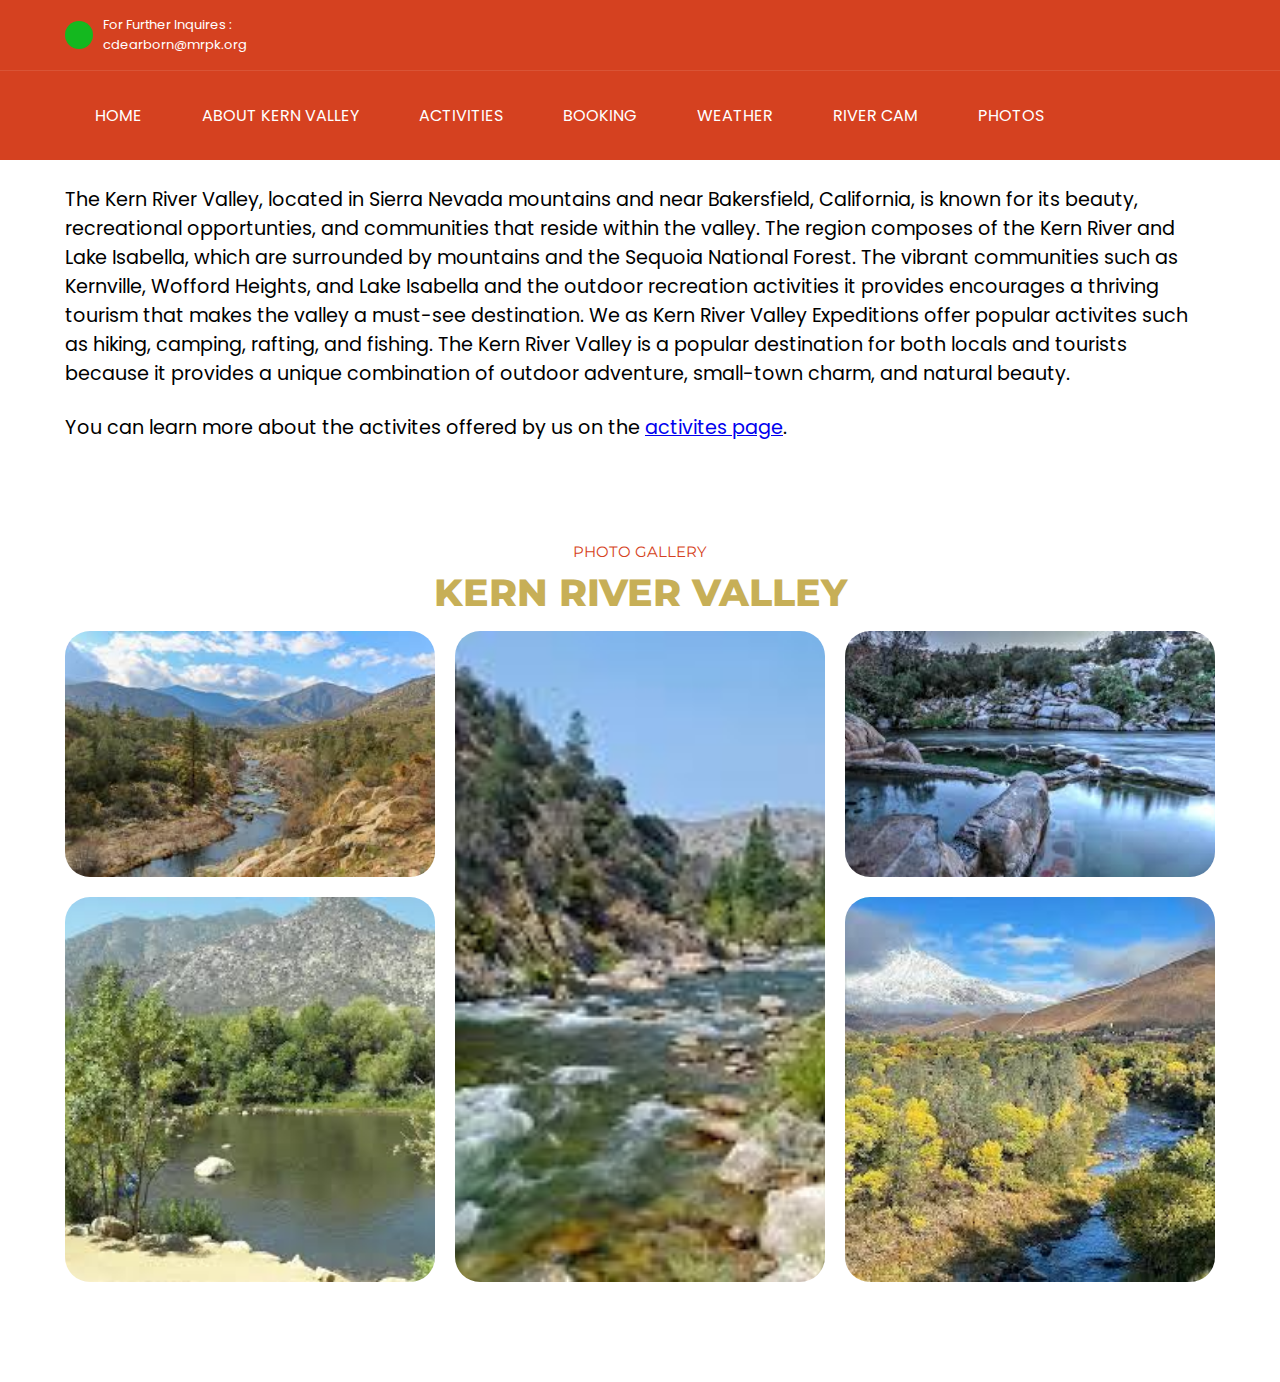
<file: aboutkern.html>
<!DOCTYPE html>
  <html lang="en">

  <head>
    <meta charset="UTF-8">
    <meta http-equiv="X-UA-Compatible" content="IE=edge">
    <meta name="viewport" content="width=device-width, initial-scale=1.0">
    <title>Kern River Expeditions</title>

    <!-- 
      - favicon
    -->
    <link rel="shortcut icon" href="./favicon.svg" type="image/svg+xml">

    <!-- 
      - custom css link
    -->
    <link rel="stylesheet" href="./assets/css/style.css">

    <!-- 
      - google font link
    -->
    <link rel="preconnect" href="https://fonts.googleapis.com">
    <link rel="preconnect" href="https://fonts.gstatic.com" crossorigin>
    <link
      href="https://fonts.googleapis.com/css2?family=Montserrat:wght@500;600;700;800&family=Poppins:wght@400;500;600;700&display=swap"
      rel="stylesheet">
  </head>

  <body id="top">

    <!-- 
      - #HEADER
    -->

    <header class="header" style="background-color: hsl(11, 74%, 48%)" data-header>

      <div class="overlay" data-overlay></div>

      <div class="header-top">
        <div class="container">

          <a href="tel:+01123456790" class="helpline-box">

            <div class="icon-box">
              <ion-icon name="call-outline"></ion-icon>
            </div>

            <div class="wrapper">
              <p class="helpline-title">For Further Inquires :</p>

              <p class="helpline-number">cdearborn@mrpk.org</p>
            </div>

          </a>

          <a href="#" class="logo">

          </a>

          <div class="header-btn-group">

            <button class="search-btn" aria-label="Search">
              <ion-icon name="search"></ion-icon>
            </button>

            <button class="nav-open-btn" aria-label="Open Menu" data-nav-open-btn>
              <ion-icon name="menu-outline"></ion-icon>
            </button>

          </div>

        </div>
      </div>

      <div class="header-bottom">
        <div class="container">



          <nav class="navbar" data-navbar>

            <div class="navbar-top">

              <a href="#" class="logo">
                <img src="download (3).jpeg" alt="Tourly logo">
              </a>

              <button class="nav-close-btn" aria-label="Close Menu" data-nav-close-btn>
                <ion-icon name="close-outline"></ion-icon>
              </button>

            </div>

            <ul class="navbar-list">
              <center></center>
              <li>
                <a href="index.html" class="navbar-link" data-nav-link onclick="goHome()">home</a>
              </li>

              <li>
                <a href="aboutkern.html" class="navbar-link" data-nav-link>About Kern Valley</a>
              </li>

              <li>
                <a href="activities.html" class="navbar-link" data-nav-link>Activities</a>
              </li>

              <li>
                <a href="booking.html" class="navbar-link" data-nav-link>Booking</a>
              </li>

              <li>
                <a href="weather.html" class="navbar-link" data-nav-link>Weather</a>
              </li>

              <li>
                <a href="rivercam.html" class="navbar-link" data-nav-link>River Cam</a>
              </li>

              <li>
                <a href="photo.html" class="navbar-link" data-nav-link onclick="gophoto()">Photos</a>
              </li>

            </ul>

          </nav>
        </div>
      </div>

    </header>

    <section class="tour-search">
      <!-- container tag centers it -->
    </section>

    
    <div class="container">
      <br>
      <big>The Kern River Valley, located in Sierra Nevada mountains and near Bakersfield, California, is known for its beauty, recreational opportunties, and communities that reside within the valley. The region composes of the Kern River and Lake Isabella, which are surrounded by mountains and the Sequoia National Forest. The vibrant communities such as Kernville, Wofford Heights, and Lake Isabella and the outdoor recreation activities it provides encourages a thriving tourism that makes the valley a must-see destination. We as Kern River Valley Expeditions offer popular activites such as hiking, camping, rafting, and fishing. The Kern River Valley is a popular destination for both locals and tourists because it provides a unique combination of outdoor adventure, small-town charm, and natural beauty.</big>
      <br>
      <br>
    <big>You can learn more about the activites offered by us on the <a href="activities.html" style="display: inline-block; text-decoration: underline;">activites page</a>.</big>
      </div>

    <!-- 
      - #GALLERY
    -->

    <section class="gallery" id="gallery">
      <div class="container">

        <p class="section-subtitle">Photo Gallery</p>

        <h2 class="h2 section-title">Kern River Valley</h2>

        <ul class="gallery-list">

          <li class="gallery-item">
            <figure class="gallery-image">
              <img src="./assets/images/kern1.jpg" alt="Gallery image">
            </figure>
          </li>

          <li class="gallery-item">
            <figure class="gallery-image">
              <img src="./assets/images/kern2.jpg" alt="Gallery image">
            </figure>
          </li>

          <li class="gallery-item">
            <figure class="gallery-image">
              <img src="./assets/images/kern3.jpg" alt="Gallery image">
            </figure>
          </li>

          <li class="gallery-item">
            <figure class="gallery-image">
              <img src="./assets/images/kern4.jpg" alt="Gallery image">
            </figure>
          </li>

          <li class="gallery-item">
            <figure class="gallery-image">
              <img src="./assets/images/kern6.jpg" alt="Gallery image">
            </figure>
          </li>

        </ul>

      </div>
    </section>
</file>
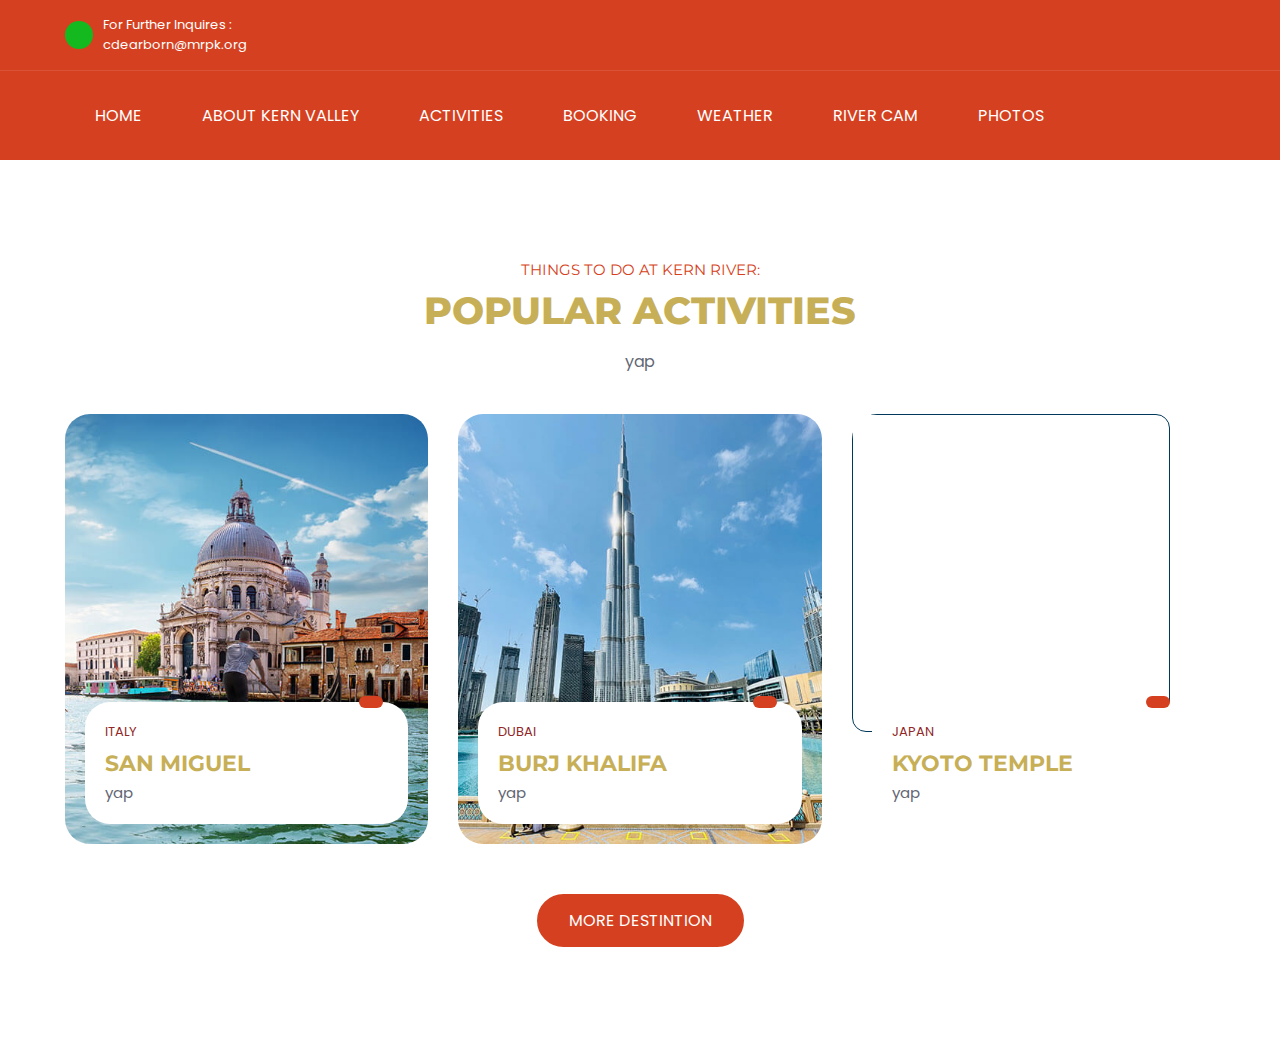
<file: activities.html>
<!DOCTYPE html>
  <html lang="en">

  <head>
    <meta charset="UTF-8">
    <meta http-equiv="X-UA-Compatible" content="IE=edge">
    <meta name="viewport" content="width=device-width, initial-scale=1.0">
    <title>Kern River Expeditions</title>

    <!-- 
      - favicon
    -->
    <link rel="shortcut icon" href="./favicon.svg" type="image/svg+xml">

    <!-- 
      - custom css link
    -->
    <link rel="stylesheet" href="./assets/css/style.css">

    <!-- 
      - google font link
    -->
    <link rel="preconnect" href="https://fonts.googleapis.com">
    <link rel="preconnect" href="https://fonts.gstatic.com" crossorigin>
    <link
      href="https://fonts.googleapis.com/css2?family=Montserrat:wght@500;600;700;800&family=Poppins:wght@400;500;600;700&display=swap"
      rel="stylesheet">
  </head>

  <body id="top">

    <!-- 
      - #HEADER
    -->

    <header class="header" data-header>

      <div class="overlay" data-overlay></div>

      <div class="header-top">
        <div class="container">

          <a href="mailto: cdearborn@mrpk.org" class="helpline-box">

            <div class="icon-box">
              <ion-icon name="mail-outline" ></ion-icon>
            </div>

            <div class="wrapper">
              <p class="helpline-title">For Further Inquires :</p>

              <p class="helpline-number">cdearborn@mrpk.org</p>
            </div>

          </a>

          <a href="#" class="logo">

          </a>

          <div class="header-btn-group">

            <button class="search-btn" aria-label="Search">
              <ion-icon name="search"></ion-icon>
            </button>

            <button class="nav-open-btn" aria-label="Open Menu" data-nav-open-btn>
              <ion-icon name="menu-outline"></ion-icon>
            </button>

          </div>

        </div>
      </div>

      
      <div class="header-bottom">
        <div class="container">



          <nav class="navbar" data-navbar>

            <div class="navbar-top">

              <a href="#" class="logo">
                <img src="download (3).jpeg" alt="Tourly logo">
              </a>

              <button class="nav-close-btn" aria-label="Close Menu" data-nav-close-btn>
                <ion-icon name="close-outline"></ion-icon>
              </button>

            </div>

            <ul class="navbar-list">
              <center></center>
              <li>
                <a href="index.html" class="navbar-link" data-nav-link onclick="goHome()">home</a>
              </li>

              <li>
                <a href="aboutkern.html" class="navbar-link" data-nav-link >About Kern Valley</a>
              </li>

              <li>
                <a href="activities.html" class="navbar-link" data-nav-link onclick="goactivities()" >Activities</a>
              </li>

              <li>
                <a href="booking.html" class="navbar-link" data-nav-link>Booking</a>
              </li>

              <li>
                <a href="weather.html" class="navbar-link" data-nav-link>Weather</a>
              </li>

              <li>
                <a href="rivercam.html" class="navbar-link" data-nav-link>River Cam</a>
              </li>

              <li>
                <a href="photo.html" class="navbar-link" data-nav-link onclick="gophoto()">Photos</a>
              </li>
              
            </ul>

          </nav>
        </div>
      </div>

    </header>

    <section class="tour-search">
      <!-- container tag centers it -->
    </section>

   


    <!-- 
      - #POPULAR
    -->

    <section class="popular" id="destination">
      <div class="container">

        <p class="section-subtitle">Things to do at Kern River:</p>

        <h2 class="h2 section-title">Popular Activities</h2>

        <p class="section-text">
          yap
        </p>

        <ul class="popular-list">

          <li>
            <div class="popular-card">

              <figure class="card-img">
                <img src="./assets/images/popular-1.jpg" alt="San miguel, italy" loading="lazy">
              </figure>

              <div class="card-content">

                <div class="card-rating">
                  <ion-icon name="star"></ion-icon>
                  <ion-icon name="star"></ion-icon>
                  <ion-icon name="star"></ion-icon>
                  <ion-icon name="star"></ion-icon>
                  <ion-icon name="star"></ion-icon>
                </div>

                <p class="card-subtitle">
                  <a href="#">Italy</a>
                </p>

                <h3 class="h3 card-title">
                  <a href="#">San miguel</a>
                </h3>

                <p class="card-text">
                  yap
                </p>

              </div>

            </div>
          </li>

          <li>
            <div class="popular-card">

              <figure class="card-img">
                <img src="./assets/images/popular-2.jpg" alt="Burj khalifa, dubai" loading="lazy">
              </figure>

              <div class="card-content">

                <div class="card-rating">
                  <ion-icon name="star"></ion-icon>
                  <ion-icon name="star"></ion-icon>
                  <ion-icon name="star"></ion-icon>
                  <ion-icon name="star"></ion-icon>
                  <ion-icon name="star"></ion-icon>
                </div>

                <p class="card-subtitle">
                  <a href="#">Dubai</a>
                </p>

                <h3 class="h3 card-title">
                  <a href="#">Burj khalifa</a>
                </h3>

                <p class="card-text">
                  yap
                </p>

              </div>

            </div>
          </li>

          <li>
            <div class="popular-card">

              <figure class="card-img">
                <iframe src="https://api.wo-cloud.com/content/widget/?geoObjectKey=97282216&language=en&region=US&timeFormat=HH:mm&windUnit=mph&systemOfMeasurement=imperial&temperatureUnit=fahrenheit" name="CW2" scrolling="no" width="318" height="318" frameborder="0" style="border: 1px solid #003959;border-radius: 14px"></iframe>
              </figure>

              <div class="card-content">

                <div class="card-rating">
                  <ion-icon name="star"></ion-icon>
                  <ion-icon name="star"></ion-icon>
                  <ion-icon name="star"></ion-icon>
                  <ion-icon name="star"></ion-icon>
                  <ion-icon name="star"></ion-icon>
                </div>

                <p class="card-subtitle">
                  <a href="#">Japan</a>
                </p>

                <h3 class="h3 card-title">
                  <a href="#">Kyoto temple</a>
                </h3>

                <p class="card-text">
                  yap
                </p>

              </div>

            </div>
          </li>

        </ul>

        <button class="btn btn-primary">More destintion</button>

      </div>
    </section>
</file>
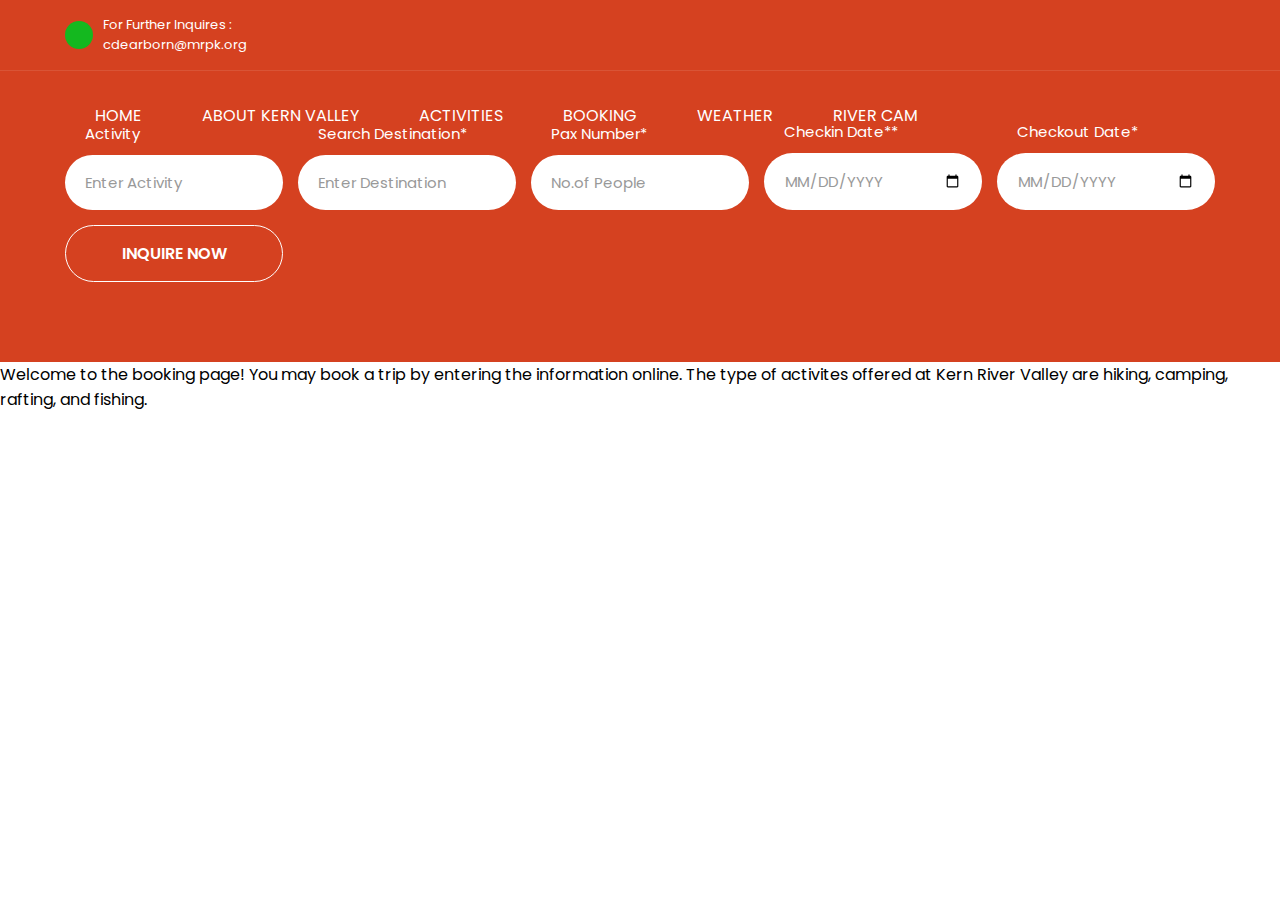
<file: booking.html>
<!DOCTYPE html>
<html lang="en">



<head>
  <meta charset="UTF-8">
  <meta http-equiv="X-UA-Compatible" content="IE=edge">
  <meta name="viewport" content="width=device-width, initial-scale=1.0">
  <title>Kern River Expeditions</title>

  <!-- 
    - favicon
  -->
  <link rel="shortcut icon" href="./favicon.svg" type="image/svg+xml">

  <!-- 
    - custom css link
  -->
  <link rel="stylesheet" href="./assets/css/style.css">

  <!-- 
    - google font link
  -->
  <link rel="preconnect" href="https://fonts.googleapis.com">
  <link rel="preconnect" href="https://fonts.gstatic.com" crossorigin>
  <link
    href="https://fonts.googleapis.com/css2?family=Montserrat:wght@500;600;700;800&family=Poppins:wght@400;500;600;700&display=swap"
    rel="stylesheet">
</head>

<body id="top">

  <!-- 
    - #HEADER
  -->

  <header class="header" data-header>

    <div class="overlay" data-overlay></div>

    <div class="header-top">
      <div class="container">

        <a href="mailto: cdearborn@mrpk.org" class="helpline-box">

          <div class="icon-box">
            <ion-icon name="mail-outline"></ion-icon>
          </div>

          <div class="wrapper">
            <p class="helpline-title">For Further Inquires :</p>

            <p class="helpline-number">cdearborn@mrpk.org</p>
          </div>

        </a>

        <a href="#" class="logo">

        </a>

        <div class="header-btn-group">

          <button class="search-btn" aria-label="Search">
            <ion-icon name="search"></ion-icon>
          </button>

          <button class="nav-open-btn" aria-label="Open Menu" data-nav-open-btn>
            <ion-icon name="menu-outline"></ion-icon>
          </button>

        </div>

      </div>
    </div>

    
    <div class="header-bottom">
      <div class="container">



        <nav class="navbar" data-navbar>

          <div class="navbar-top">

            <a href="#" class="logo">
              <img src="download (3).jpeg" alt="Tourly logo">
            </a>

            <button class="nav-close-btn" aria-label="Close Menu" data-nav-close-btn>
              <ion-icon name="close-outline"></ion-icon>
            </button>

          </div>

          <ul class="navbar-list">
            <center></center>
            <li>
              <a href="index.html" class="navbar-link" data-nav-link onclick="goHome()">home</a>
            </li>

            <li>
              <a href="aboutkern.html" class="navbar-link" data-nav-link >About Kern Valley</a>
            </li>

            <li>
              <a href="activities.html" class="navbar-link" data-nav-link onclick="goactivities()" >Activities</a>
            </li>

            <li>
              <a href="booking.html" class="navbar-link" data-nav-link>Booking</a>
            </li>

            <li>
              <a href="weather.html" class="navbar-link" data-nav-link>Weather</a>
            </li>

            <li>
              <a href="rivercam.html" class="navbar-link" data-nav-link>River Cam</a>
            </li>

          </ul>

        </nav>
      </div>
    </div>

  </header>




  <section class="tour-search">
    <div class="container">
  
      <form action="" class="tour-search-form">
  
        <div class="input-wrapper">
          <label for="activity" class="input-label">Activity</label>

          <input type="text" id="activity" class="input-field" placeholder="Enter Activity">
        </div>
        
        <div class="input-wrapper">
          <label for="destination" class="input-label">Search Destination*</label>
  
          <input type="text" name="destination" id="destination" required placeholder="Enter Destination"
            class="input-field">
        </div>
  
        <div class="input-wrapper">
          <label for="people" class="input-label">Pax Number*</label>
  
          <input type="number" name="people" id="people" required placeholder="No.of People" class="input-field">
        </div>
  
        <div class="input-wrapper">
          <label for="checkin" class="input-label">Checkin Date**</label>
  
          <input type="date" name="checkin" id="checkin" required class="input-field">
        </div>
  
        <div class="input-wrapper">
          <label for="checkout" class="input-label">Checkout Date*</label>
  
          <input type="date" name="checkout" id="checkout" required class="input-field">
        </div>

        <div class="input-wrapper">
  
        <button type="submit" class="btn btn-secondary">Inquire now</button>
  
      </form>
  
    </div>
  </section>

  <p>Welcome to the booking page! You may book a trip by entering the information online. The type of activites offered at Kern River Valley are hiking, camping, rafting, and fishing. </p>
</file>
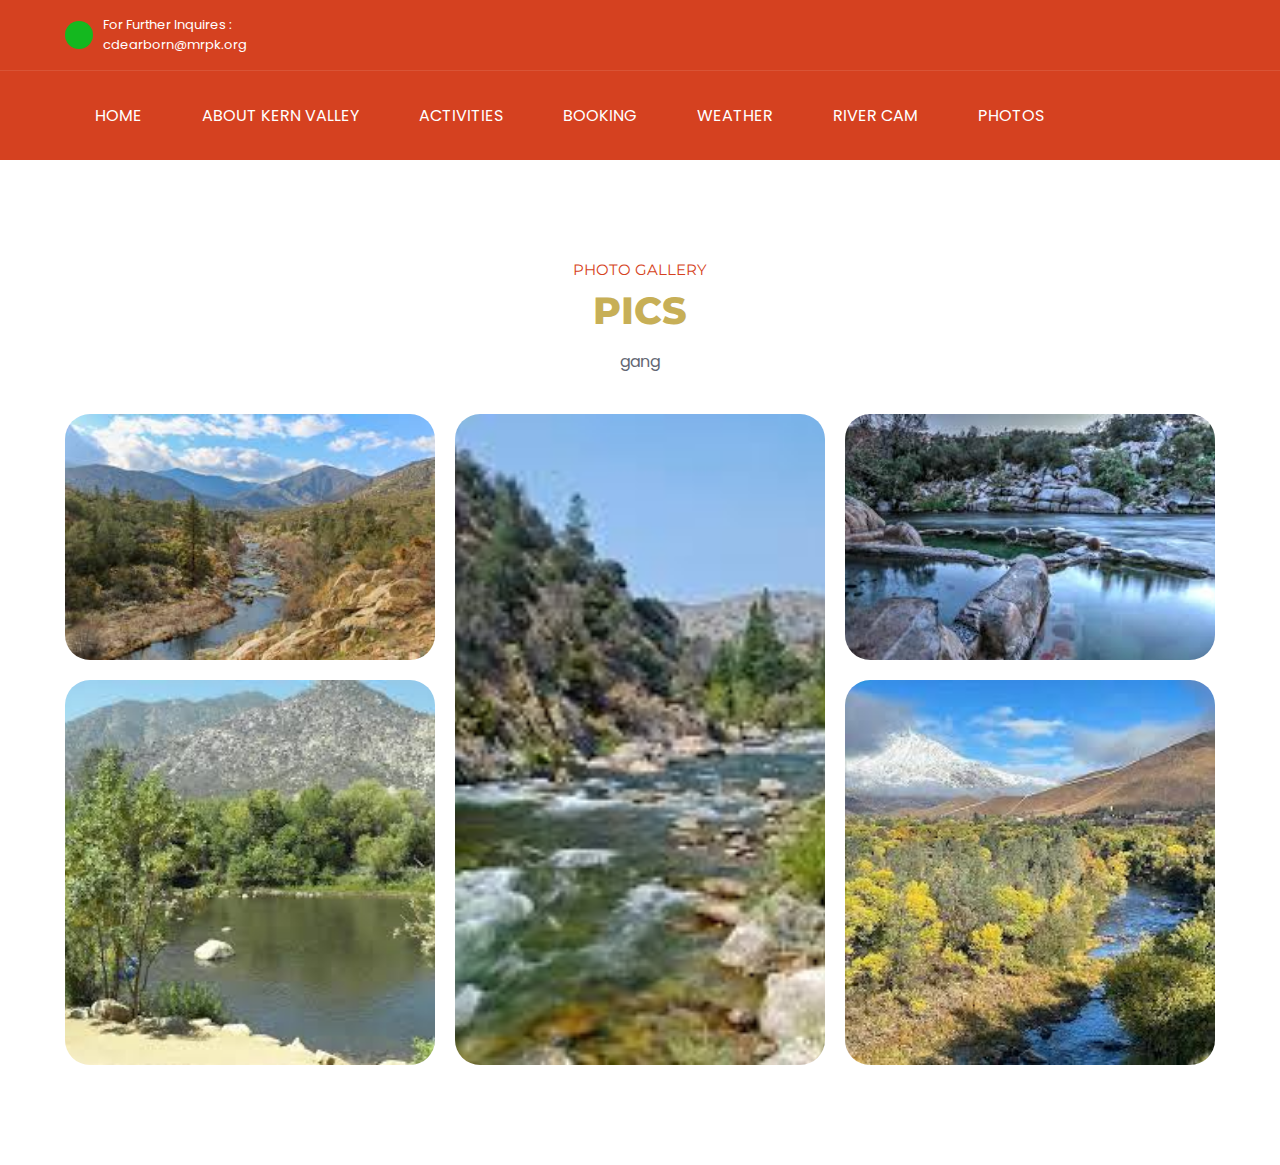
<file: photo.html>
<!DOCTYPE html>
<html lang="en">

<head>
  <meta charset="UTF-8">
  <meta http-equiv="X-UA-Compatible" content="IE=edge">
  <meta name="viewport" content="width=device-width, initial-scale=1.0">
  <title>Kern River Expeditions</title>

  <!-- 
    - favicon
  -->
  <link rel="shortcut icon" href="./favicon.svg" type="image/svg+xml">

  <!-- 
    - custom css link
  -->
  <link rel="stylesheet" href="./assets/css/style.css">

  <!-- 
    - google font link
  -->
  <link rel="preconnect" href="https://fonts.googleapis.com">
  <link rel="preconnect" href="https://fonts.gstatic.com" crossorigin>
  <link
    href="https://fonts.googleapis.com/css2?family=Montserrat:wght@500;600;700;800&family=Poppins:wght@400;500;600;700&display=swap"
    rel="stylesheet">
</head>

<body id="top">

  <!-- 
    - #HEADER
  -->

  <header class="header" data-header>

    <div class="overlay" data-overlay></div>

    <div class="header-top">
      <div class="container">

        <a href="tel:+01123456790" class="helpline-box">

          <div class="icon-box">
            <ion-icon name="call-outline"></ion-icon>
          </div>

          <div class="wrapper">
            <p class="helpline-title">For Further Inquires :</p>

            <p class="helpline-number">cdearborn@mrpk.org</p>
          </div>

        </a>

        <a href="#" class="logo">

        </a>

        <div class="header-btn-group">

          <button class="search-btn" aria-label="Search">
            <ion-icon name="search"></ion-icon>
          </button>

          <button class="nav-open-btn" aria-label="Open Menu" data-nav-open-btn>
            <ion-icon name="menu-outline"></ion-icon>
          </button>

        </div>

      </div>
    </div>

    <div class="header-bottom">
      <div class="container">



        <nav class="navbar" data-navbar>

          <div class="navbar-top">

            <a href="#" class="logo">
              <img src="download (3).jpeg" alt="Tourly logo">
            </a>

            <button class="nav-close-btn" aria-label="Close Menu" data-nav-close-btn>
              <ion-icon name="close-outline"></ion-icon>
            </button>

          </div>

          <ul class="navbar-list">
            <center></center>
            <li>
              <a href="index.html" class="navbar-link" data-nav-link>home</a>
            </li>

            <li>
              <a href="aboutkern.html" class="navbar-link" data-nav-link >About Kern Valley</a>
            </li>

            <li>
              <a href="activities.html" class="navbar-link" data-nav-link>Activities</a>
            </li>

            <li>
              <a href="booking.html" class="navbar-link" data-nav-link>Booking</a>
            </li>

            <li>
              <a href="weather.html" class="navbar-link" data-nav-link>Weather</a>
            </li>

            <li>
              <a href="rivercam.html" class="navbar-link" data-nav-link>River Cam</a>
            </li>

            <li>
              <a href="photo.html" class="navbar-link" data-nav-link>Photos</a>
            </li>

          </ul>

        </nav>
      </div>
    </div>

  </header>
  
  <section class="tour-search">
    <!-- container tag centers it -->
  </section>
  
  <!-- 
    - #GALLERY
  -->

  <section class="gallery" id="gallery">
    <div class="container">

      <p class="section-subtitle">Photo Gallery</p>

      <h2 class="h2 section-title">pics</h2>

      <p class="section-text">
        gang
      </p>

      <ul class="gallery-list">

        <li class="gallery-item">
          <figure class="gallery-image">
            <img src="./assets/images/kern1.jpg" alt="Gallery image">
          </figure>
        </li>

        <li class="gallery-item">
          <figure class="gallery-image">
            <img src="./assets/images/kern2.jpg" alt="Gallery image">
          </figure>
        </li>

        <li class="gallery-item">
          <figure class="gallery-image">
            <img src="./assets/images/kern3.jpg" alt="Gallery image">
          </figure>
        </li>

        <li class="gallery-item">
          <figure class="gallery-image">
            <img src="./assets/images/kern4.jpg" alt="Gallery image">
          </figure>
        </li>

        <li class="gallery-item">
          <figure class="gallery-image">
            <img src="./assets/images/kern6.jpg" alt="Gallery image">
          </figure>
        </li>

      </ul>

    </div>
  </section>
</file>
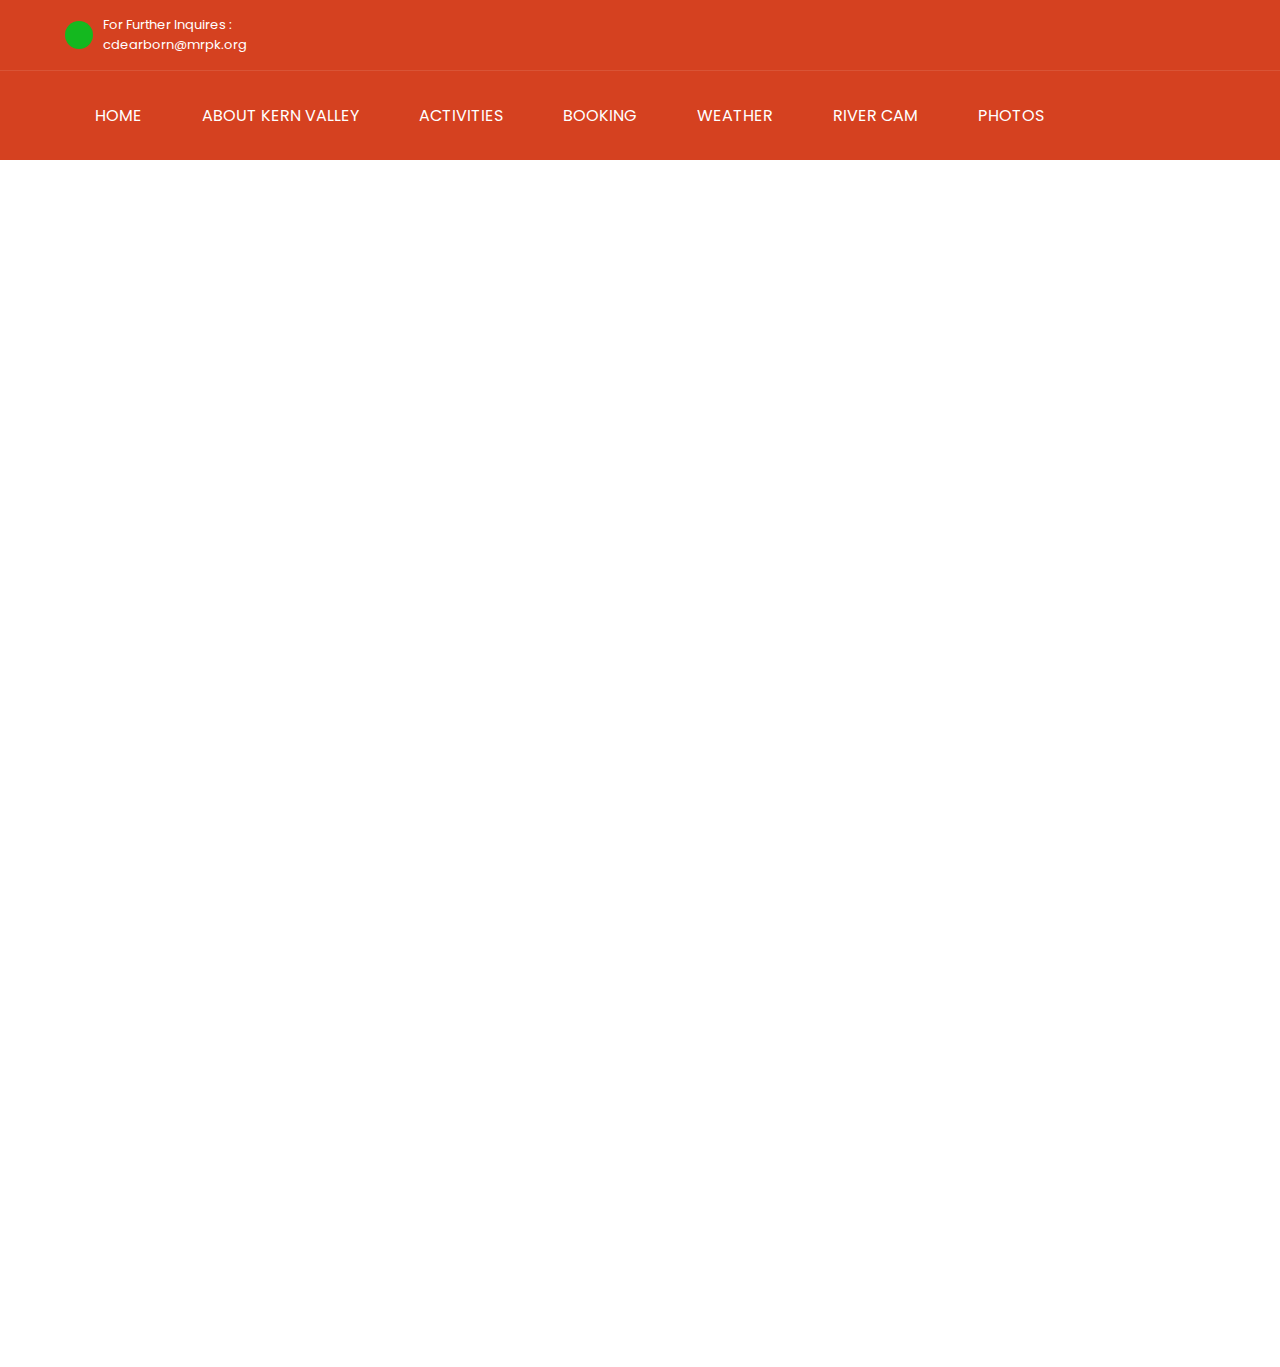
<file: rivercam.html>
<!DOCTYPE html>
<html lang="en">

<head>
  <meta charset="UTF-8">
  <meta http-equiv="X-UA-Compatible" content="IE=edge">
  <meta name="viewport" content="width=device-width, initial-scale=1.0">
  <title>Kern River Expeditions</title>

  <!-- 
    - favicon
  -->
  <link rel="shortcut icon" href="./favicon.svg" type="image/svg+xml">

  <!-- 
    - custom css link
  -->
  <link rel="stylesheet" href="./assets/css/style.css">

  <!-- 
    - google font link
  -->
  <link rel="preconnect" href="https://fonts.googleapis.com">
  <link rel="preconnect" href="https://fonts.gstatic.com" crossorigin>
  <link
    href="https://fonts.googleapis.com/css2?family=Montserrat:wght@500;600;700;800&family=Poppins:wght@400;500;600;700&display=swap"
    rel="stylesheet">
</head>

<body id="top">

  <!-- 
    - #HEADER
  -->

  <header class="header" data-header>

    <div class="overlay" data-overlay></div>

    <div class="header-top">
      <div class="container">

        <a href="tel:+01123456790" class="helpline-box">

          <div class="icon-box">
            <ion-icon name="call-outline"></ion-icon>
          </div>

          <div class="wrapper">
            <p class="helpline-title">For Further Inquires :</p>

            <p class="helpline-number">cdearborn@mrpk.org</p>
          </div>

        </a>

        <a href="#" class="logo">

        </a>

        <div class="header-btn-group">

          <button class="search-btn" aria-label="Search">
            <ion-icon name="search"></ion-icon>
          </button>

          <button class="nav-open-btn" aria-label="Open Menu" data-nav-open-btn>
            <ion-icon name="menu-outline"></ion-icon>
          </button>

        </div>

      </div>
    </div>

    <div class="header-bottom">
      <div class="container">



        <nav class="navbar" data-navbar>

          <div class="navbar-top">

            <a href="#" class="logo">
              <img src="download (3).jpeg" alt="Tourly logo">
            </a>

            <button class="nav-close-btn" aria-label="Close Menu" data-nav-close-btn>
              <ion-icon name="close-outline"></ion-icon>
            </button>

          </div>

          <ul class="navbar-list">
            <center></center>
            <li>
              <a href="index.html" class="navbar-link" data-nav-link onclick="goHome()">home</a>
            </li>

            <li>
              <a href="aboutkern.html" class="navbar-link" data-nav-link>About Kern Valley</a>
            </li>

            <li>
              <a href="activities.html" class="navbar-link" data-nav-link>Activities</a>
            </li>

            <li>
              <a href="booking.html" class="navbar-link" data-nav-link>Booking</a>
            </li>

            <li>
              <a href="weather.html" class="navbar-link" data-nav-link>Weather</a>
            </li>

            <li>
              <a href="rivercam.html" class="navbar-link" data-nav-link>River Cam</a>
            </li>

            <li>
              <a href="photo.html" class="navbar-link" data-nav-link onclick="gophoto()">Photos</a>
            </li>

          </ul>

        </nav>
      </div>
    </div>

  </header>

  <section class="tour-search">
    <!-- container tag centers it -->
  </section>

  <div align="center">
      <iframe src="https://ops.alertcalifornia.org/cam-console/2328" width="1300" height="1200" frameborder="0" allowfullscreen></iframe>
  </div>
</file>
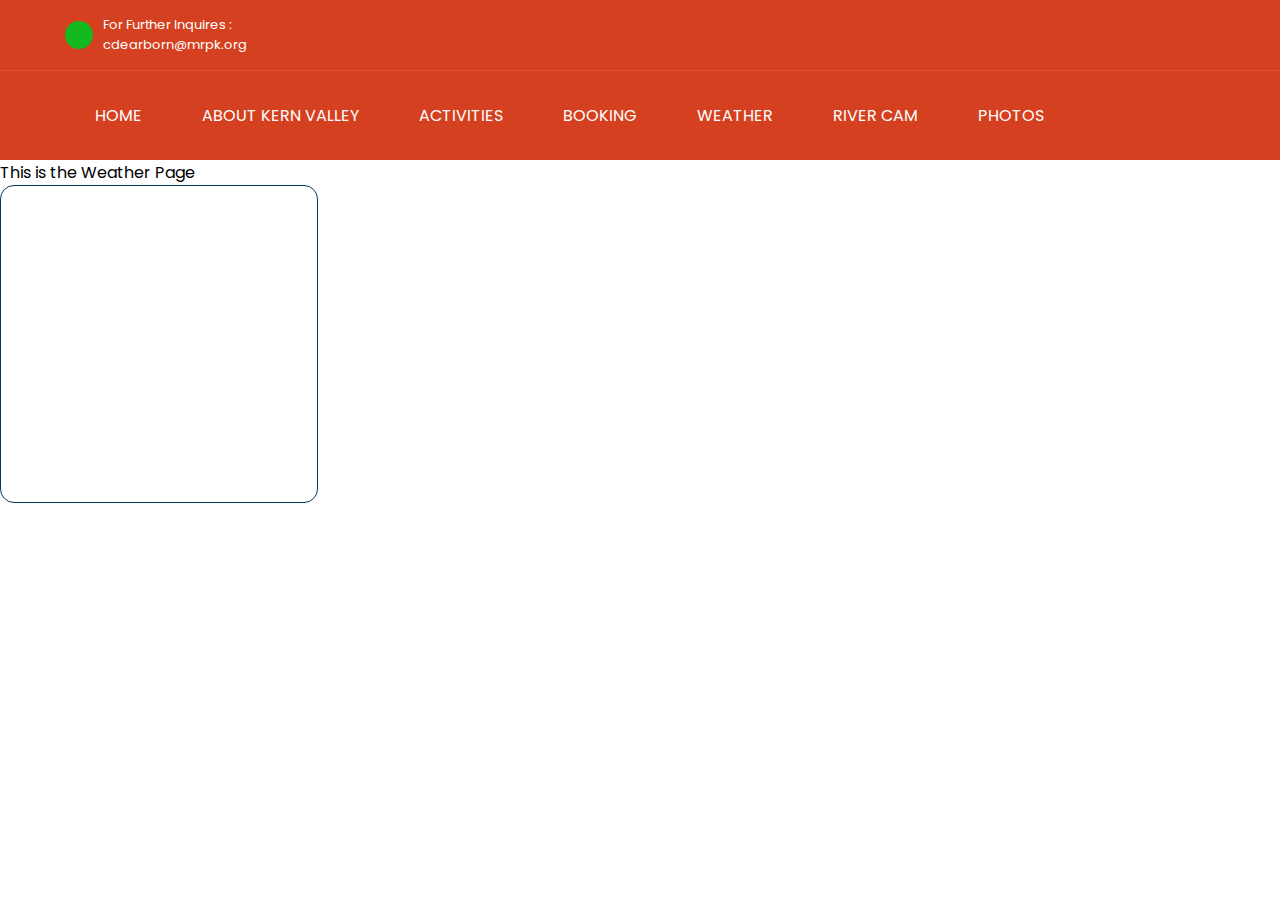
<file: weather.html>
<!DOCTYPE html>
<html lang="en">

<head>
  <meta charset="UTF-8">
  <meta http-equiv="X-UA-Compatible" content="IE=edge">
  <meta name="viewport" content="width=device-width, initial-scale=1.0">
  <title>Kern River Expeditions</title>

  <!-- 
    - favicon
  -->
  <link rel="shortcut icon" href="./favicon.svg" type="image/svg+xml">

  <!-- 
    - custom css link
  -->
  <link rel="stylesheet" href="./assets/css/style.css">

  <!-- 
    - google font link
  -->
  <link rel="preconnect" href="https://fonts.googleapis.com">
  <link rel="preconnect" href="https://fonts.gstatic.com" crossorigin>
  <link
    href="https://fonts.googleapis.com/css2?family=Montserrat:wght@500;600;700;800&family=Poppins:wght@400;500;600;700&display=swap"
    rel="stylesheet">
</head>

<body id="top">

  <!-- 
    - #HEADER
  -->

  <header class="header" data-header>

    <div class="overlay" data-overlay></div>

    <div class="header-top">
      <div class="container">

        <a href="tel:+01123456790" class="helpline-box">

          <div class="icon-box">
            <ion-icon name="mail-outline" ></ion-icon>
          </div>

          <div class="wrapper">
            <p class="helpline-title">For Further Inquires :</p>

            <p class="helpline-number">cdearborn@mrpk.org</p>
          </div>

        </a>

        <a href="#" class="logo">

        </a>

        <div class="header-btn-group">

          <button class="search-btn" aria-label="Search">
            <ion-icon name="search"></ion-icon>
          </button>

          <button class="nav-open-btn" aria-label="Open Menu" data-nav-open-btn>
            <ion-icon name="menu-outline"></ion-icon>
          </button>

        </div>

      </div>
    </div>


    <div class="header-bottom">
      <div class="container">



        <nav class="navbar" data-navbar>

          <div class="navbar-top">

            <a href="#" class="logo">
              <img src="download (3).jpeg" alt="Tourly logo">
            </a>

            <button class="nav-close-btn" aria-label="Close Menu" data-nav-close-btn>
              <ion-icon name="close-outline"></ion-icon>
            </button>

          </div>

          <ul class="navbar-list">
            <center></center>
            <li>
              <a href="index.html" class="navbar-link" data-nav-link onclick="goHome()">home</a>
            </li>

            <li>
              <a href="aboutkern.html" class="navbar-link" data-nav-link >About Kern Valley</a>
            </li>

            <li>
              <a href="activities.html" class="navbar-link" data-nav-link onclick="goactivities()" >Activities</a>
            </li>

            <li>
              <a href="booking.html" class="navbar-link" data-nav-link>Booking</a>
            </li>

            <li>
              <a href="weather.html" class="navbar-link" data-nav-link>Weather</a>
            </li>

            <li>
              <a href="rivercam.html" class="navbar-link" data-nav-link>River Cam</a>
            </li>

            <li>
              <a href="photo.html" class="navbar-link" data-nav-link onclick="gophoto()">Photos</a>
            </li>

          </ul>

        </nav>
      </div>
    </div>

  </header>

  <section class="tour-search">
    <!-- container tag centers it -->
  </section>

  <p>This is the Weather Page</p>
  <figure class="card-img">
    <iframe src="https://api.wo-cloud.com/content/widget/?geoObjectKey=97282216&language=en&region=US&timeFormat=HH:mm&windUnit=mph&systemOfMeasurement=imperial&temperatureUnit=fahrenheit" name="CW2" width="318" height="318" frameborder="0" style="border: 1px solid #003959;border-radius: 14px"></iframe>
  </figure>
</file>
<file: assets/css/style.css>
/*-----------------------------------*\
 * #style.css
\*-----------------------------------*/







/*-----------------------------------*\
 * #CUSTOM PROPERTY
\*-----------------------------------*/

:root {

  /**
   * colors
   */

  --united-nations-blue: hsl(10, 72%, 48%);
  --bright-navy-blue: hsl(11, 74%, 48%);
  --spanish-gray: hsl(0, 0%, 60%);
  --black-coral: hsl(225, 8%, 42%);
  --oxford-blue: hsl(29, 84%, 29%);
  --yale-blue: hsl(44, 66%, 61%);
  --blue-ncs: hsl(0, 58%, 36%);
  --gunmetal: hsl(47, 50%, 56%);
  --gainsboro: hsl(0, 0%, 88%);
  --cultured: hsl(0, 0%, 98%);
  --white: hsl(0, 0%, 100%);
  --black: hsl(0, 0%, 0%);
  --onyx: hsl(0, 0%, 25%);
  --jet: hsl(0, 0%, 20%);
  --green: hsl(124, 80%, 40%);

  /**
   * typography
   */

  --ff-poppins: "Poppins", sans-serif;
  --ff-montserrat: "Montserrat", sans-serif;

  --fs-1: calc(20px + 3.5vw);
  --fs-2: calc(18px + 1.6vw);
  --fs-3: calc(16px + 0.45vw);
  --fs-4: 15px;
  --fs-5: 14px;
  --fs-6: 13px;
  --fs-7: 12px;
  --fs-8: 11px;

  --fw-500: 500;
  --fw-600: 600;
  --fw-700: 700;
  --fw-800: 800;

  /**
   * transition
   */

  --transition: 0.25s ease-in-out;

  /**
   * spacing
   */

  --section-padding: 60px;

  /**
   * border-radius
   */

  --radius-15: 15px;
  --radius-25: 25px;

}





/*-----------------------------------*\
 * #RESET
\*-----------------------------------*/

*, *::before, *::after {
  margin: 0;
  padding: 0;
  box-sizing: border-box;
}

li { list-style: none; }

a { text-decoration: none; }

a,
img,
span,
input,
label,
button,
ion-icon { display: block; }

input,
button {
  background: none;
  border: none;
  font: inherit;
}

button { cursor: pointer; }

input { width: 100%; }

ion-icon { pointer-events: none; }

html {
  font-family: var(--ff-poppins);
  scroll-behavior: smooth;
}

body { background: var(--white); }





/*-----------------------------------*\
 * #REUSED STYLE
\*-----------------------------------*/

.container { padding-inline: 15px; }

.btn {
  color: var(--white);
  text-transform: uppercase;
  font-size: var(--fs-5);
  border-radius: 100px;
  padding: var(--padding, 8px 18px);
  border: var(--border-width, 2px) solid transparent;
  transition: var(--transition);
}

.btn-primary {
  background: var(--bright-navy-blue);
  border-color: var(--bright-navy-blue);
}

.btn-primary:is(:hover, :focus) {
  background: var(--yale-blue);
  border-color: var(--yale-blue);
}

.btn-secondary { border-color: var(--white); }

.btn-secondary:is(:hover, :focus) { background: hsla(0, 0%, 100%, 0.1); }

.h1,
.h2,
.h3 {
  font-weight: var(--fw-800);
  font-family: var(--ff-montserrat);
  text-transform: uppercase;
}

.h1 {
  color: var(--white);
  font-size: var(--fs-1);
}

.h2,
.h3 { color: var(--gunmetal); }

.h2 { font-size: var(--fs-2); }

.h3 {
  font-size: var(--fs-3);
  font-weight: var(--fw-700);
}

.section-subtitle {
  color: var(--bright-navy-blue);
  font-size: var(--fs-5);
  text-transform: uppercase;
  font-family: var(--ff-montserrat);
  margin-bottom: 8px;
}

.section-title { margin-bottom: 15px; }

.section-text {
  color: var(--black-coral);
  margin-bottom: 30px;
}

.card-text {
  color: var(--black-coral);
  font-size: var(--fs-5);
}





/*-----------------------------------*\
 * #HEADER
\*-----------------------------------*/

.header {
  position: absolute;
  top: 0;
  left: 0;
  width: 100%;
  padding-top: 61px;
  z-index: 4;
}

.header-top {
  position: absolute;
  top: 0;
  left: 0;
  width: 100%;
  transition: var(--transition);
  border-bottom: 1px solid hsla(0, 0%, 100%, 0.1);
  padding-block: 15px;
  z-index: 1;
}

.header.active .header-top {
  position: fixed;
  background: var(--gunmetal);
}

.header-top .container {
  display: grid;
  grid-template-columns: repeat(3, 1fr);
  justify-items: flex-start;
  align-items: center;
}

.helpline-box .wrapper { display: none; }

.helpline-box .icon-box {
  background: var(--green);
  padding: 6px;
  border-radius: 50%;
  color: var(--white);
}

.helpline-box .icon-box ion-icon { --ionicon-stroke-width: 40px; 
                                 font-size: 20px;
                                 }

.header-top .logo { margin-inline: auto; }

.header-top .logo img { max-width: 100px; }

.header-btn-group {
  justify-self: flex-end;
  display: flex;
  align-items: center;
  gap: 10px;
  color: var(--white);
}

.search-btn,
.nav-open-btn {
  font-size: 30px;
  color: inherit;
}

.search-btn { font-size: 20px; }

.header-bottom { border-bottom: 1px solid hsla(0, 0%, 100%, 0.1); }

.header-bottom .container {
  display: flex;
  justify-content: space-between;
  align-items: center;
  padding-block: 15px;
}

.social-list {
  display: flex;
  align-items: center;
  gap: 5px;
}

.social-link {
  color: var(--white);
  padding: 8px;
  border: 1px solid hsla(0, 0%, 100%, 0.3);
  border-radius: 50%;
  font-size: 15px;
  transition: var(--transition);
}

.social-link:is(:hover, :focus) { background: hsla(0, 0%, 100%, 0.2); }

.header .btn { --padding: 4px 20px; }

.header .navbar {
  position: fixed;
  top: 0;
  right: -300px;
  width: 100%;
  max-width: 300px;
  height: 100%;
  background: var(--white);
  visibility: hidden;
  pointer-events: none;
  transition: 0.15s ease-in;
  z-index: 3;
}

.navbar.active {
  right: 0;
  visibility: visible;
  pointer-events: all;
  transition: 0.25s ease-out;
}

.navbar-top {
  display: flex;
  justify-content: space-between;
  align-items: center;
  padding: 30px 15px;
}

.navbar-top .logo img { width: 150px; }

.nav-close-btn {
  font-size: 20px;
  color: var(--bright-navy-blue);
}

.nav-close-btn ion-icon { --ionicon-stroke-width: 80px; }

.navbar-list { border-top: 1px solid hsla(0, 0%, 0%, 0.1); }

.navbar-list li { border-bottom: 1px solid hsla(0, 0%, 0%, 0.1); }

.navbar-link {
  padding: 15px 20px;
  color: var(--jet);
  font-weight: var(--fw-500);
  font-size: var(--fs-4);
  transition: var(--transition);
  text-transform: capitalize;
}

.navbar-link:is(:hover, :focus) { color: var(--green); }

.overlay {
  position: fixed;
  inset: 0;
  background: var(--black);
  opacity: 0;
  pointer-events: none;
  z-index: 2;
  transition: var(--transition);
}

.overlay.active {
  opacity: 0.7;
  pointer-events: all;
}





/*-----------------------------------*\
 * #HERO
\*-----------------------------------*/

.hero {
  background-image: url("https://www.rivers.gov/rivers/sites/rivers/files/2023-02/kern_river_1.jpg");
  background-repeat: no-repeat;
  background-size: cover;
  background-position: center;
  background-color: hsla(0, 0%, 0%, 0.7);
  background-blend-mode: overlay;
  display: grid;
  place-items: center;
  min-height: 600px;
  text-align: center;
  padding-top: 125px;
}

.hero-title { margin-bottom: 20px; }

.hero-text {
  color: var(--white);
  font-size: var(--fs-5);
  margin-bottom: 40px;
}

.btn-group {
  display: flex;
  flex-wrap: wrap;
  justify-content: center;
  align-items: center;
  gap: 10px;
}





/*-----------------------------------*\
 * #TOUR SEARCH
\*-----------------------------------*/

.tour-search {
  background: var(--bright-navy-blue);
  padding-block: 80px;
}

.tour-search-form .input-label {
  color: var(--white);
  font-size: var(--fs-4);
  margin-left: 20px;
  margin-bottom: 10px;
  margin-top: 40px;
}

.tour-search-form .input-field {
  background: var(--white);
  padding: 10px 15px;
  font-size: var(--fs-5);
  border-radius: 50px;
}

.tour-search-form .input-field::placeholder { color: var(--spanish-gray); }

.tour-search-form .input-field::-webkit-datetime-edit {
  color: var(--spanish-gray);
  text-transform: uppercase;
}

.tour-search-form .input-wrapper { margin-bottom: 15px; }

.tour-search .btn {
  width: 100%;
  --border-width: 1px;
  font-weight: var(--fw-600);
  margin-top: 35px;
}





/*-----------------------------------*\
 * #POPULAR
\*-----------------------------------*/

.popular { padding-block: var(--section-padding); }

.popular-list,
.popular-list > li:not(:last-child) { margin-bottom: 30px; }

.popular-card {
  position: relative;
  overflow: hidden;
  border-radius: var(--radius-25);
  height: 430px;
}

.popular-card .card-img { height: 100%; }

.popular-card .card-img img {
  width: 100%;
  height: 100%;
  object-fit: cover;
}

.popular-card .card-content {
  position: absolute;
  bottom: 20px;
  left: 20px;
  right: 20px;
  background: var(--white);
  border-radius: var(--radius-25);
  padding: 20px;
}


.popular-card .card-rating {
  background: var(--bright-navy-blue);
  color: var(--white);
  position: absolute;
  top: 0;
  right: 25px;
  display: flex;
  align-items: center;
  gap: 1px;
  transform: translateY(-50%);
  padding: 6px 10px;
  border-radius: 20px;
  font-size: 14px;
}

.popular-card .card-subtitle {
  color: var(--blue-ncs);
  font-size: var(--fs-6);
  text-transform: uppercase;
  margin-bottom: 8px;
}

.popular-card .card-title { margin-bottom: 5px; }

.popular-card :is(.card-subtitle, .card-title) > a { color: inherit; }

.popular .btn { margin-inline: auto; }





/*-----------------------------------*\
 * #PACKAGE
\*-----------------------------------*/

.package { padding-block: var(--section-padding); }

.package-list { margin-bottom: 40px; }

.package-list > li:not(:last-child) { margin-bottom: 30px; }

.package-card {
  background: var(--cultured);
  overflow: hidden;
  border-radius: 15px;
}

.package-card .card-banner { height: 250px; }

.package-card .card-banner img {
  width: 100%;
  height: 100%;
  object-fit: cover;
}

.package-card .card-content { padding: 30px 20px; }

.package-card .card-title { margin-bottom: 15px; }

.package-card .card-text {
  line-height: 1.6;
  margin-bottom: 20px;
}

.card-meta-list {
  background: var(--white);
  max-width: max-content;
  display: flex;
  flex-wrap: wrap;
  justify-content: center;
  align-items: center;
  padding: 8px;
  box-shadow: 0 0 5px hsla(0, 0%, 0%, 0.15);
  border-radius: 50px;
}

.card-meta-item { position: relative; }

.card-meta-item:not(:last-child)::after {
  content: "";
  position: absolute;
  top: 4px;
  right: -1px;
  bottom: 4px;
  width: 1px;
  background: hsla(0, 0%, 0%, 0.3);
}

.meta-box {
  display: flex;
  justify-content: center;
  align-items: center;
  gap: 5px;
  padding-inline: 9px;
  color: var(--black-coral);
  font-size: var(--fs-8);
}

.meta-box > ion-icon {
  color: var(--bright-navy-blue);
  font-size: 13px;
}

.package-card .card-price {
  background: var(--united-nations-blue);
  color: var(--white);
  padding: 25px 20px;
  text-align: center;
}

.package-card .card-price .wrapper {
  display: flex;
  flex-wrap: wrap;
  justify-content: center;
  align-items: center;
  gap: 5px 15px;
  margin-bottom: 10px;
}

.package-card .card-price .reviews { font-size: var(--fs-5); }

.package-card .card-rating {
  display: flex;
  justify-content: center;
  align-items: center;
  gap: 1px;
  font-size: 14px;
}

.package-card .card-rating ion-icon:last-child { color: hsl(0, 0%, 80%); }

.package-card .price {
  font-size: var(--fs-2);
  font-family: var(--ff-montserrat);
  font-weight: var(--fw-800);
  margin-bottom: 20px;
}

.package-card .price span {
  font-size: var(--fs-7);
  font-weight: initial;
}

.package .btn { margin-inline: auto; }





/*-----------------------------------*\
 * #GALLERY
\*-----------------------------------*/

.gallery { padding-block: var(--section-padding); }

.gallery-list {
  display: grid;
  grid-template-columns: 1fr 1fr;
  gap: 10px;
}

.gallery-image {
  width: 100%;
  height: 100%;
  border-radius: var(--radius-15);
  overflow: hidden;
}

.gallery-item:nth-child(3) { grid-area: 1 / 2 / 3 / 3; }

.gallery-image img {
  width: 100%;
  height: 100%;
  object-fit: cover;
}





/*-----------------------------------*\
 * #CTA
\*-----------------------------------*/

.cta {
  background: var(--bright-navy-blue);
  padding-block: var(--section-padding);
}

.cta :is(.section-subtitle, .section-title, .section-text) { color: var(--white); }

.cta .section-text { font-size: var(--fs-5); }





/*-----------------------------------*\
 * #FOOTER
\*-----------------------------------*/

.footer-top {
  background: var(--gunmetal);
  padding-block: var(--section-padding);
  color: var(--gainsboro);
}

.footer-brand { margin-bottom: 30px; }

.footer-brand img { width: 180px; }

.footer-brand .logo { margin-bottom: 20px; }

.footer-text {
  font-size: var(--fs-5);
  line-height: 1.7;
}

.footer-contact { margin-bottom: 30px; }

.contact-title {
  position: relative;
  font-family: var(--ff-montserrat);
  font-weight: var(--fw-500);
  margin-bottom: 30px;
}

.contact-title::after {
  content: "";
  position: absolute;
  bottom: -10px;
  left: 0;
  width: 50px;
  height: 2px;
  background: var(--bright-navy-blue);
}

.contact-text {
  font-size: var(--fs-5);
  margin-bottom: 15px;
  max-width: 200px;
}

.contact-item {
  display: flex;
  justify-content: flex-start;
  align-items: center;
  gap: 10px;
  margin-bottom: 10px;
}

.contact-item ion-icon { --ionicon-stroke-width: 40px; }

.contact-link,
address {
  font-style: normal;
  color: var(--gainsboro);
  font-size: var(--fs-5);
}

.contact-link:is(:hover, :focus) { color: var(--white); }

.form-text {
  font-size: var(--fs-5);
  margin-bottom: 20px;
}

.footer-form .input-field {
  background: var(--white);
  font-size: var(--fs-5);
  padding: 15px 20px;
  border-radius: 100px;
  margin-bottom: 10px;
}

.footer-form .btn { width: 100%; }

.footer-bottom {
  --gunmetal: hsl(205, 36%, 17%);
  background: var(--gunmetal);
  padding-block: 20px;
  text-align: center;
}

.copyright {
  color: var(--gainsboro);
  font-size: var(--fs-5);
  margin-bottom: 10px;
}

.copyright a {
  color: inherit;
  display: inline-block;
}

.copyright a:is(:hover, :focus) { color: var(--white); }

.footer-bottom-list {
  display: flex;
  align-items: center;
  justify-content: center;
  gap: 21px;
}

.footer-bottom-list > li { position: relative; }

.footer-bottom-list > li:not(:last-child)::after {
  content: "";
  position: absolute;
  top: 3px;
  right: -10px;
  bottom: 3px;
  width: 1px;
  background: hsla(0, 0%, 100%, 0.2);
}

.footer-bottom-link {
  color: var(--gainsboro);
  font-size: var(--fs-7);
  transition: var(--transition);
}

.footer-bottom-link:is(:hover, :focus) { color: var(--white); }





/*-----------------------------------*\
 * #GO TO TOP
\*-----------------------------------*/

.go-top {
  position: fixed;
  bottom: 15px;
  right: 15px;
  width: 35px;
  height: 35px;
  background: var(--bright-navy-blue);
  color: var(--white);
  display: grid;
  place-items: center;
  font-size: 18px;
  border-radius: 6px;
  box-shadow: 0 1px 3px hsla(0, 0%, 0%, 0.5);
  opacity: 0;
  transform: translateY(10px);
  visibility: hidden;
  transition: var(--transition);
}

.go-top.active {
  opacity: 0.8;
  transform: translateY(0);
  visibility: visible;
}

.go-top:is(:hover, :focus) { opacity: 1; }





/*-----------------------------------*\
 * #MEDIA QUERIES
\*-----------------------------------*/

/**
 * responsive for larger than 580px screen
 */

@media (min-width: 580px) {

  /**
   * REUSED STYLE
   */

  .container {
    max-width: 580px;
    margin-inline: auto;
  }

  .btn {
    --fs-5: 16px;
    --padding: 12px 30px;
  }

  section:not(.cta) :is(.section-subtitle, .section-title, .section-text) {
    text-align: center;
  }

  .section-text { margin-bottom: 40px; }

  .card-text { --fs-5: 15px; }



  /**
   * HEADER
   */

  .header { padding-top: 83px; }

  .helpline-box .icon-box { padding: 14px; }

  .header-top .logo img { max-width: unset; }

  .search-btn { font-size: 30px; }

  .nav-open-btn { font-size: 40px; }

  .header .btn {
    --fs-5: 14px;
    --padding: 6px 20px;
  }



  /**
   * HERO
   */

  .hero {
    min-height: 800px;
    padding-top: 85px;
  }

  .hero-text { --fs-5: 15px; }

  .btn-group { gap: 20px; }



  /**
   * TOUR SEARCH
   */

  .tour-search-form {
    display: grid;
    grid-template-columns: 1fr 1fr;
    align-items: flex-end;
    gap: 15px;
  }

  .tour-search-form .input-wrapper { margin-bottom: 0; }

  .tour-search-form .input-field { padding: 16px 20px; }

  .tour-search .btn {
    grid-column: span 2;
    margin-top: 20px;
  }



  /**
   * POPULAR
   */

  .popular-card .card-content { right: auto; }



  /**
   * FOOTER
   */

  .footer .container {
    display: grid;
    grid-template-columns: 1fr 1fr;
    gap: 30px;
  }

  .footer-form { grid-column: span 2; }

  .footer-bottom { text-align: left; }

  .copyright { margin-bottom: 0; }

  .footer-bottom-list { justify-content: flex-end; }

}





/**
 * responsive for larger than 768px screen
 */

@media (min-width: 768px) {

  /**
   * CUSTOM PROPERTY
   */

  :root {

    /**
     * typography
     */

    --fs-5: 15px;

  }



  /**
   * REUSED STYLE
   */

  .container { max-width: 800px; }

  .section-text {
    max-width: 60ch;
    margin-inline: auto;
  }



  /**
   * HEADER
   */

  .helpline-box {
    display: flex;
    justify-content: flex-start;
    align-items: center;
    gap: 10px;
  }

  .helpline-box .wrapper {
    display: block;
    color: var(--white);
    font-size: var(--fs-6);
  }

  .social-list { gap: 10px; }



  /**
   * POPULAR
   */

  .popular-list {
    display: grid;
    grid-template-columns: 1fr 1fr;
    gap: 30px;
    margin-bottom: 50px;
  }

  .popular-list > li:not(:last-child) { margin-bottom: 0; }

  .popular-card .card-content { right: 20px; }



  /**
   * PACKAGE
   */

  .package-list { margin-bottom: 50px; }

  .package-list > li:not(:last-child) { margin-bottom: 40px; }

  .package-card {
    display: grid;
    grid-template-columns: 1.3fr 1.5fr 1fr;
  }

  .package-card .card-banner { height: 100%; }

  .package-card .card-content { padding: 40px; }

  .package-card .card-price {
    display: grid;
    place-content: center;
  }

  .package-card .card-price .wrapper { margin-bottom: 15px; }



  /**
   * GALLERY
   */

  .gallery { padding-bottom: calc(var(--section-padding * 2)); }

  .gallery-list {
    grid-template-columns: repeat(3, 1fr);
    gap: 20px;
  }

  .gallery-image { border-radius: var(--radius-25); }



  /**
   * CTA
   */

  .cta .container {
    display: flex;
    justify-content: space-between;
    align-items: center;
  }

  .cta-content { width: calc(100% - 225px); }

  .cta .section-text { margin-inline: 0; }



  /**
   * FOOTER
   */

  .form-wrapper {
    display: flex;
    justify-content: flex-start;
    align-items: center;
    gap: 20px;
  }

  .footer-form .input-field { margin-bottom: 0; }

  .footer-form .btn { width: max-content; }

}





/**
 * responsive for larger than 992px screen
 */

@media (min-width: 992px) {

  /**
   * REUSED STYLE
   */

  .container { max-width: 1050px; }



  /**
   * HEADER
   */

  .header.active .header-top {
    position: unset;
    background: unset;
  }

  .nav-open-btn,
  .navbar-top { display: none; }

  .header-bottom { border-bottom: none; }

  .header.active .header-bottom {
    position: fixed;
    top: 0;
    left: 0;
    width: 100%;
    background: var(--white);
    color: var(--onyx);
    box-shadow: 0 2px 5px hsla(0, 0%, 0%, 0.08);
    transition: var(--transition);
  }

  .header-bottom .container { padding-block: 0; }

  .header .navbar { all: unset; }

  .navbar-list {
    border-top: none;
    display: flex;
    justify-content: center;
    align-items: center;
  }

  .navbar-list li { border-bottom: none; }

  .navbar-link {
    color: var(--white);
    --fs-4: 16px;
    font-weight: unset;
    text-transform: uppercase;
    padding: 20px 30px;
  }

  .header.active .navbar-link { color: var(--onyx); }

  .header.active .navbar-link:is(:hover, :focus) { color: var(--bright-navy-blue); }

  .header.active .social-link {
    color: var(--onyx);
    border-color: hsla(0, 0%, 0%, 0.15);
  }

  .overlay { display: none; }



  /**
   * HERO
   */

  .hero .container { max-width: 740px; }



  /**
   * TOUR SEARCH
   */

  .tour-search-form { grid-template-columns: repeat(5, 1fr); }

  .tour-search .btn {
    --padding: 15px;
    grid-column: unset;
    margin-top: 0;
  }



  /**
   * POPULAR
   */

  .popular-list { grid-template-columns: repeat(3, 1fr); }



  /**
   * PACKAGE
   */

  .meta-box { --fs-8: 13px; }

  .meta-box > ion-icon { font-size: 15px; }



  /**
   * CTA 
   */

  .cta .section-title { max-width: 25ch; }



  /**
   * FOOTER
   */

  .footer-top .container {
    grid-template-columns: repeat(3, 1fr);
    gap: 50px;
  }

  .footer-form { grid-column: unset; }

  .form-wrapper { flex-direction: column; }

  .footer-form .btn { width: 100%; }

}





/**
 * responsive for larger than 1200px screen
 */

@media (min-width: 1200px) {

  /**
   * CUSTOM PROPERTY
   */

  :root {

    /**
     * spacing
     */

    --section-padding: 100px;

  }



  /**
   * REUSED STYLE
   */

  .container { max-width: 1180px; }

}
</file>
